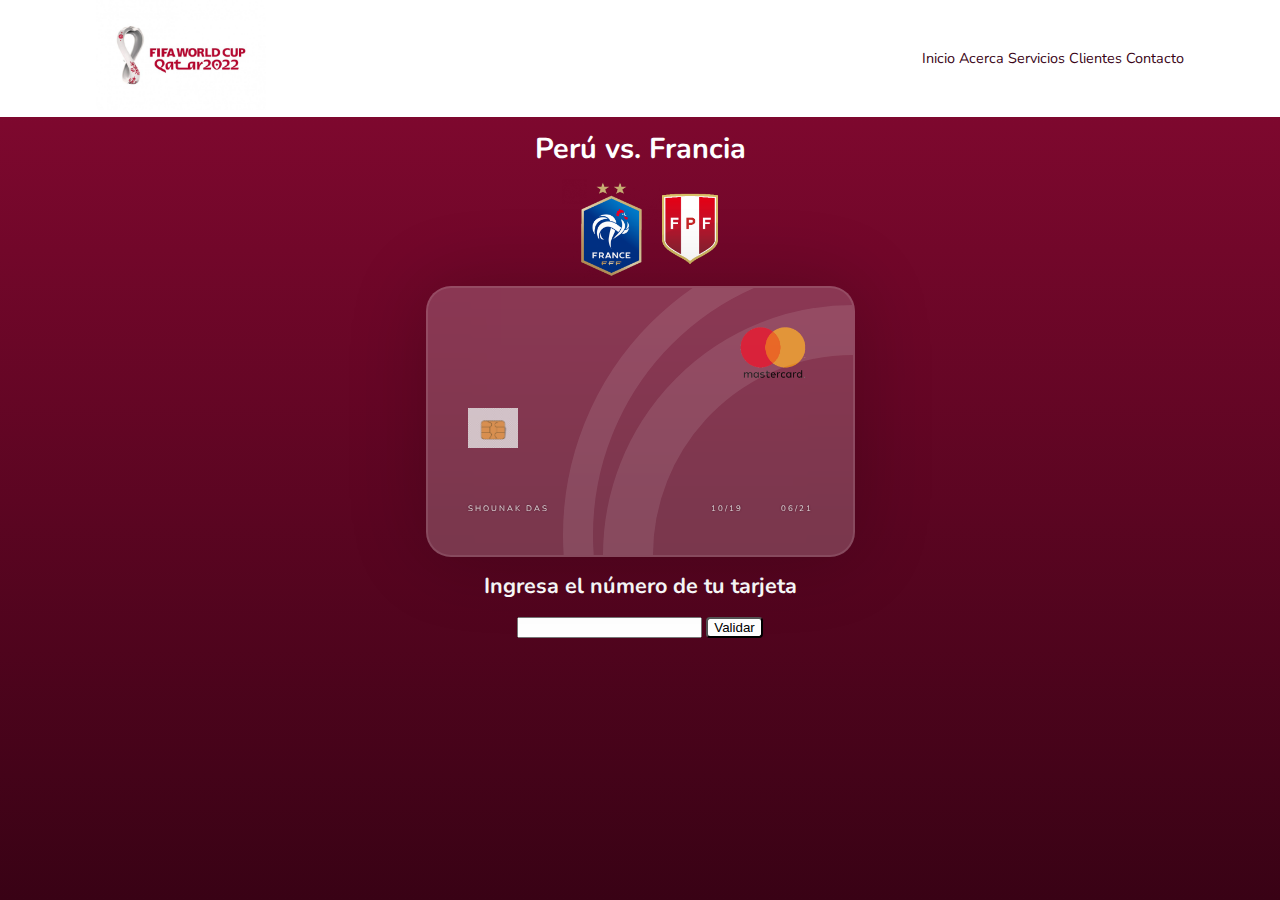
<file: index.html>
<!DOCTYPE html>
<html>
  <head>
    <meta charset="utf-8" />
    <title>Tarjeta de crédito válida</title>
    <link rel="icon" href="imagenes\qatar.png" type="image/png" sizes="16x16"> 
    <link rel="stylesheet" href="style.css" />
    <link rel="preconnect" href="https://fonts.gstatic.com" />
    <link
      href="https://fonts.googleapis.com/css2?family=Josefin+Sans:wght@300;400&display=swap"
      rel="stylesheet"
    />
    <link
      href="https://fonts.googleapis.com/css2?family=Nunito:wght@300;400&display=swap"
      rel="stylesheet"
    />
  </head>
  <body>
    <header class="header">
      <div class="container">
        <div class="logo-qatar">
          <img src="imagenes/logo-qatar.jpg" />
        </div>
        <nav class="navigation">
          <ul class="menu">
            <li class="enlace"><a href="#">Inicio</a></li>
            <li class="enlace"><a href="#">Acerca</a></li>
            <li class="enlace"><a href="#">Servicios</a></li>
            <li class="enlace"><a href="#">Clientes</a></li>
            <li class="enlace"><a href="#">Contacto</a></li>
          </ul>
        </nav>
      </div>
    </header>

    <nav id="nav"></nav>
    <div class="logos">
      <h1>    Perú vs. Francia</h1>
      <img id="logos" src="imagenes/logos.png"/> 
    </div>

    <div id="pagina1" class="card-group visible">
      <div class="card">
        <div class="logo"><img src="imagenes\visa.png" alt="Visa"></div>
        <div class="chip"><img src="imagenes\chip.png" alt="chip"></div>
        <div class="number">
          <p id="pTarjeta"></p>
        </div>
        <div class="name">SHOUNAK DAS</div>
        <div class="from">10/19</div>
        <div class="to">06/21</div>
        <div class="ring"></div>
      </div>
      <div class="info">
        <h2>Ingresa el número de tu tarjeta</h2>
      <input type="text" id="txtTarjeta" />
      <input type="button" id="btnValidar" value="Validar" />
      </div>
    </div>
    



  
    <div id="pagina2" class="oculto">
      <h2 id="resultadoTarjeta1"></h2>
      <h2>¡Felicitaciones! <br> La tarjeta es válida y has adquirido <br> tus entradas para el Perú vs. Francia  </h2>
      <input type="button" id="btnSiguiente" value="Siguiente"> 
    </div>
    <div id="pagina3" class="oculto">
      <h2 id="resultadoTarjeta2"></h2>
      <h2>La tarjeta ingresada no es correcta, <br> inténtalo nuevamente</h2>
      <input type="button" id="btnRegresar" value="Regresar">
    </div>
    <script src="index.js" type="module"></script>
  </body>
</html>
</file>
<file: style.css>
.visible{
    display: block;
}
.oculto{
    display: none;
}
html {
    height: 100%;
  }
  body {
   background: linear-gradient(rgba(136, 9, 50, 1), rgba(57, 2, 21, 1));
   height: s90%;
   font-family: "Nunito", sans-serif;
   font-size:0.9rem;
   line-height: 1.6em; 
   margin:0;
   color: white;
}
.info {
    margin: 0px auto;
    text-align: center;
}
.container{
    width: 85%;
    max-width: 95%;
    margin: 0 auto;
    display: flex;
    justify-content: space-between;
}
.header{
    background: white;
}
.logo-nav-container {
display: flex;
justify-content: space-between;
aling-items: center;
}
.menu {
    list-style: none;
    padding: 0;
    width: 100%;
    max-width: 1000px;
    margin: auto;
}
.menu li a {
    text-decoration: none;
    color:rgba(57, 2, 21, 1);
    padding: 20 px;
    display: block;
}
.logo-qatar img {
    max-width: 100%;
    max-height: 100%;
}
.logo-qatar {
    width: 170px;
}
.menu li {
    display: inline-block;
    text-align: center;
}
.navigation{
  display: flex;
  align-items: center;
}
  .card {
    position: relative;
    height: 267px;
    width: 425px;
    border-radius: 25px;
    background: rgba(255, 255, 255, 0.2);
    backdrop-filter: blur(30px);  /* This will produce the blur */
    border: 2px solid rgba(255, 255, 255, 0.1);
    box-shadow: 0 0 80px rgba(0, 0, 0, 0.2);
    overflow: hidden;
    margin: 0px auto;
    text-align: center;
  }
  
  .logo img,
  .chip img,
  .number,
  .name,
  .from,
  .to,
  .ring {
    position: absolute; /* All items inside card should have absolute position */
  }
  
  .logo img {
    top: 35px;
    right: 40px;
    width: 80px;
    height: auto;
    opacity: 0.8;
  }
  
  .chip img {
    top: 120px;
    left: 40px;
    width: 50px;
    height: auto;
    opacity: 0.8;
  }
  
  .number,
  .name,
  .from,
  .to {
    color: rgba(255, 255, 255, 0.8);
    font-weight: 400;
    letter-spacing: 2px;
    text-shadow: 0 0 2px rgba(0, 0, 0, 0.6);
  }
  
  .number {
    left: 40px;
    bottom: 65px;
    font-family: "Nunito", sans-serif;
  }
  
  .name {
    font-size: 0.5rem;
    left: 40px;
    bottom: 35px;
  }
  
  .from {
    font-size: 0.5rem;
    bottom: 35px;
    right: 110px;
  }
  
  .to {
    font-size: 0.5rem;
    bottom: 35px;
    right: 40px;
  }
  .ring {
    height: 500px;
    width: 500px;
    border-radius: 50%;
    background: transparent;
    border: 50px solid rgba(255, 255, 255, 0.1);
    bottom: -250px;
    right: -250px;
    box-sizing: border-box;
  }
  
  .ring::after {
    content: "";
    position: absolute;
    height: 600px;
    width: 600px;
    border-radius: 50%;
    background: transparent;
    border: 30px solid rgba(255, 255, 255, 0.1);
    bottom: -80px;
    right: -110px;
    box-sizing: border-box;
  }
footer{
  background:black;
  margin: 0px 0px;
  text-align: center;
  bottom: 0
}
#logos {
  height:100px
 }
.logos {
  width: auto; 
  max-height: 100%; 
  margin: 0px auto;
  text-align: center;
 }
 #pagina2{
  width: auto; 
  max-height: 100%; 
  margin: 0px auto;
  text-align: center;
 }
 #pagina3{
  width: auto; 
  max-height: 100%; 
  margin: 0px auto;
  text-align: center;
 }
 #btnValidar{
  border-radius: .25rem;
  background-color: white;
  color: rgba(57, 2, 21, 1;
 }
</file>
